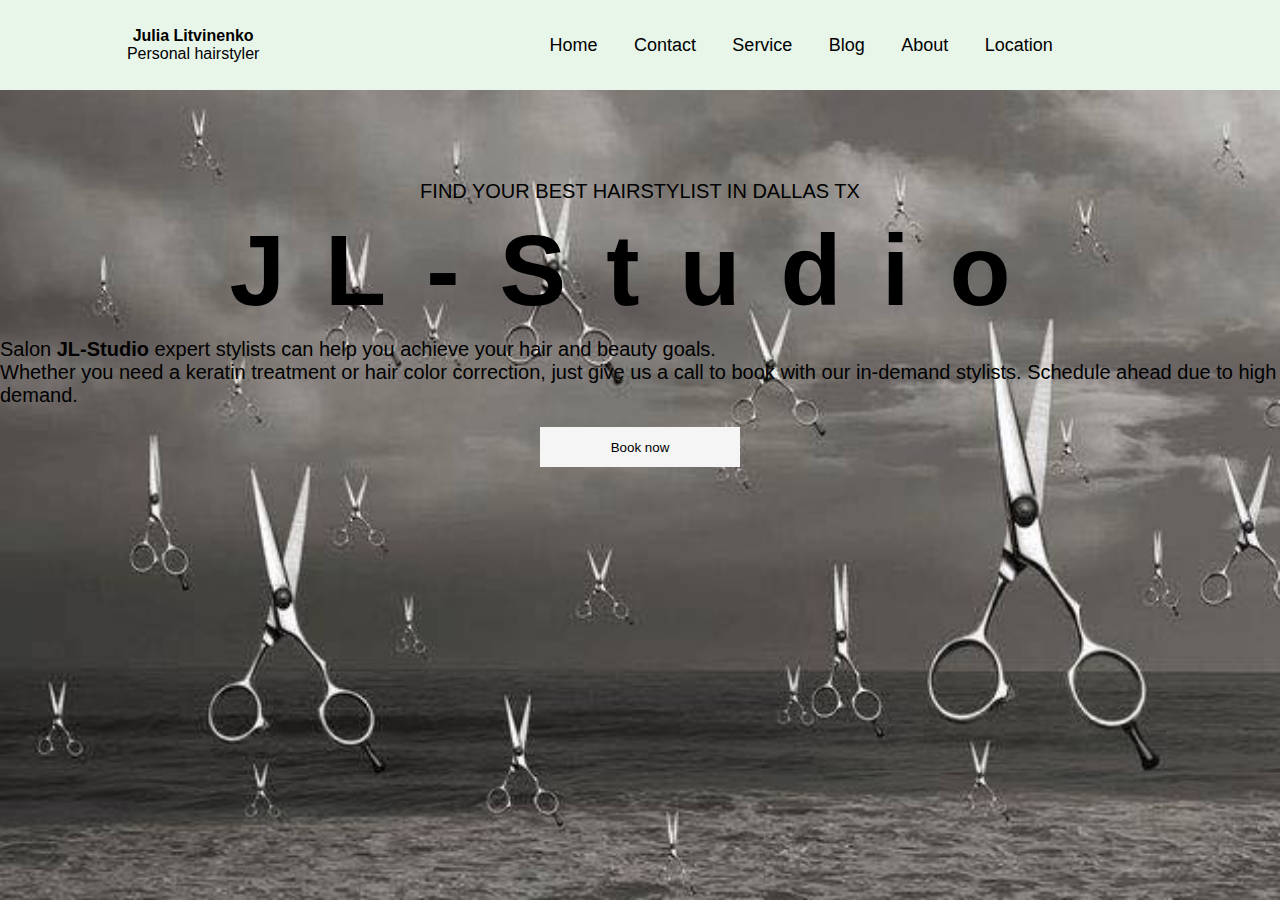
<file: Lesson-5/index.html>
<!DOCTYPE html>
<html lang="en">
<head>
    <meta charset="UTF-8">
    <title>JL-Studio</title>
    <link rel="stylesheet" href="style.css">
</head>
<body>
<header>
    <div>
        <h4>Julia Litvinenko</h4>
        <p>Personal hairstyler</p>
    </div>
    <nav>
        <ul>
            <li> <a href="#">Home</a></li>
            <li> <a href="#">Contact</a></li>
            <li> <a href="#">Service</a></li>
            <li> <a href="#">Blog</a></li>
            <li> <a href="#">About</a></li>
            <li> <a href="#">Location</a></li>
        </ul>
    </nav>
</header>
<section>
    <p class="first-text">FIND YOUR BEST HAIRSTYLIST IN DALLAS TX</p>
    <h1>JL-Studio</h1>
    <p>Salon <b>JL-Studio</b> expert stylists can help you achieve your hair and beauty goals.
       <br> Whether you need a keratin treatment or hair color correction, just give us a call to book with our in-demand stylists. Schedule ahead due to high demand.</p>
    <button>Book now</button>
</section>

</body>
</html>
</file>
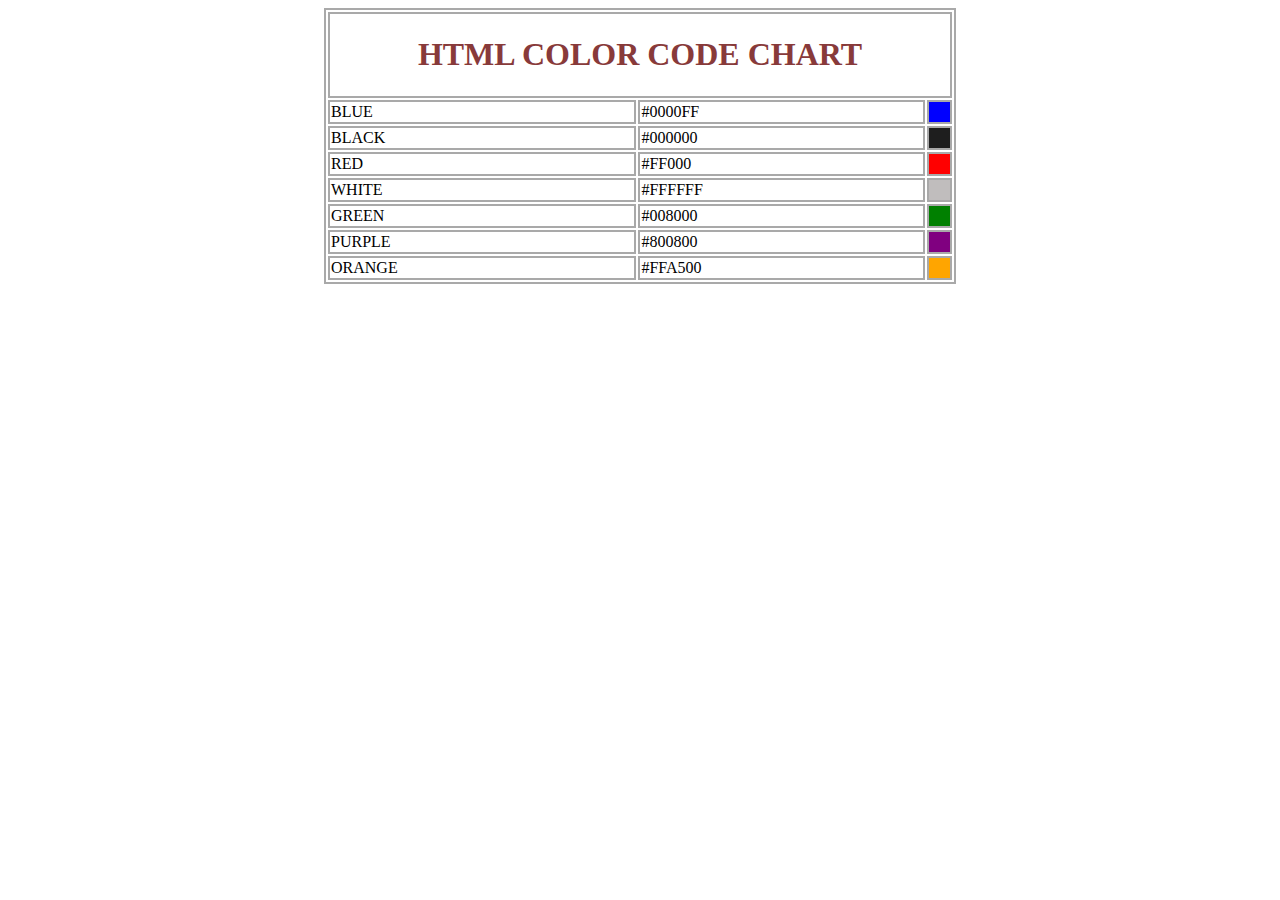
<file: Homework-Lesson-12.html>
<!DOCTYPE html>
<html lang="en" xmlns="http://www.w3.org/1999/html">
<head>
    <meta charset="UTF-8">
    <title>Color</title>
    <style>
        table,  tr, td {
            border: 2px darkgrey solid;
            border-collapse: revert;
        }
    </style>
</head>
<body>
<table style="width: 50%; margin: 0 auto">
<tr>
    <td colspan="3">
        <h1 style="text-align: center; color: #883a3a">HTML COLOR CODE CHART</h1>
    </td>
</tr>
<tr>
    <td>BLUE</td>
    <td>#0000FF</td>
    <td style="background-color: blue"></td>
</tr>
<tr>
    <td>BLACK</td>
    <td>#000000</td>
    <td style="background-color: #1E1E1E"></td>
</tr>
<tr>
    <td>RED</td>
    <td>#FF000</td>
    <td style="background-color: red"></td>
</tr>
<tr>
    <td>WHITE</td>
    <td>#FFFFFF</td>
    <td style="background-color: #C0BDBD"></td>
</tr>
<tr>
    <td>GREEN</td>
    <td>#008000</td>
    <td style="background-color: green"></td>
</tr>
<tr>
    <td>PURPLE</td>
    <td>#800800</td>
    <td style="background-color: purple"></td>
</tr>
<tr>
    <td>ORANGE</td>
    <td>#FFA500</td>
    <td style="background-color: orange"></td>
</tr>
</table>
</body>
</html>
</file>
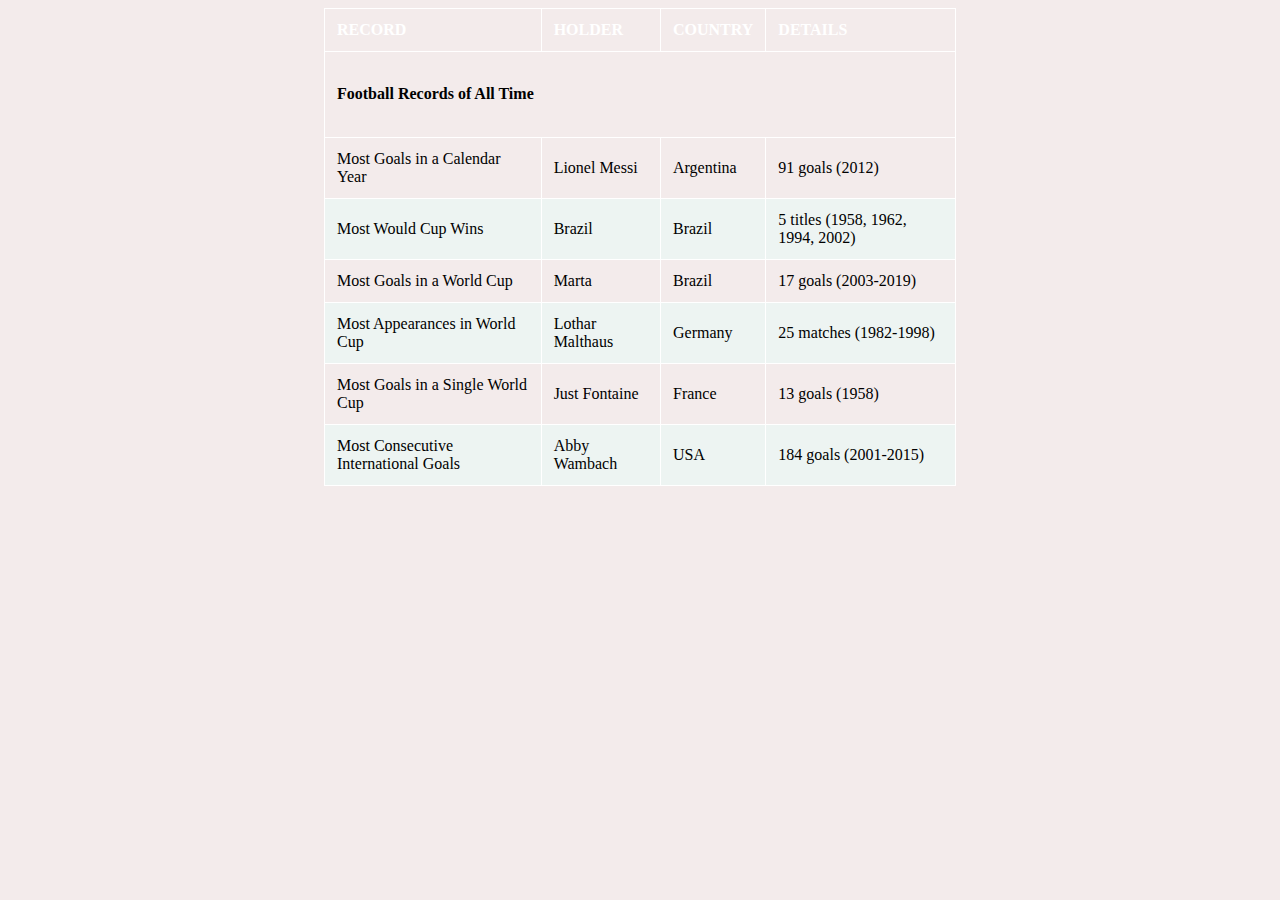
<file: HW-Lesson12.2.html>
<!DOCTYPE html>
<html lang="en">
<head>
    <meta charset="UTF-8">
    <title>Football</title>
    <style>
        body{
            background-color: #f3ebeb;
        }
        table, th, td {
            border: 1px solid white;
            border-collapse: collapse;
            justify-content: center;
        }
        th, td {
            text-align: left;
            padding: 12px;
        }
        tr:nth-child(even){
            background-color: #edf4f2;
        }
        tbody tr:hover{
            background-color: lightblue;
        }

    </style>
</head>
<body>
<table style="width: 50%; margin: 0 auto">
    <tr>
        <td colspan="4"><h4>Football Records of All Time</h4></td>
    </tr>
    <thead>
    <tr>
        <th style="color: white">RECORD</th>
        <th style="color: white">HOLDER</th>
        <th style="color: white">COUNTRY</th>
        <th style="color: white">DETAILS</th>
    </tr>
    </thead>
    <tbody>
    <tr>
        <td>Most Goals in a Calendar Year</td>
        <td>Lionel Messi
        <td>Argentina</td>
        <td>91 goals (2012)</td>
    </tr>
    <tr>
        <td>Most Would Cup Wins</td>
        <td>Brazil</td>
        <td>Brazil</td>
        <td>5 titles (1958, 1962, 1994, 2002)</td>
    </tr>
    <tr>
        <td>Most Goals in a World Cup</td>
        <td>Marta</td>
        <td>Brazil</td>
        <td>17 goals (2003-2019)</td>
    </tr>
    <tr>
        <td>Most Appearances in World Cup</td>
        <td>Lothar Malthaus</td>
        <td>Germany</td>
        <td>25 matches (1982-1998)</td>
    </tr>
    <tr>
        <td>Most Goals in a Single World Cup</td>
        <td>Just Fontaine</td>
        <td>France</td>
        <td>13 goals (1958)</td>
    </tr>
    <tr>
        <td>Most Consecutive International Goals</td>
        <td>Abby Wambach</td>
        <td>USA</td>
        <td>184 goals (2001-2015)</td>
    </tr>
    </tbody>
</table>



</body>
</html>
</file>
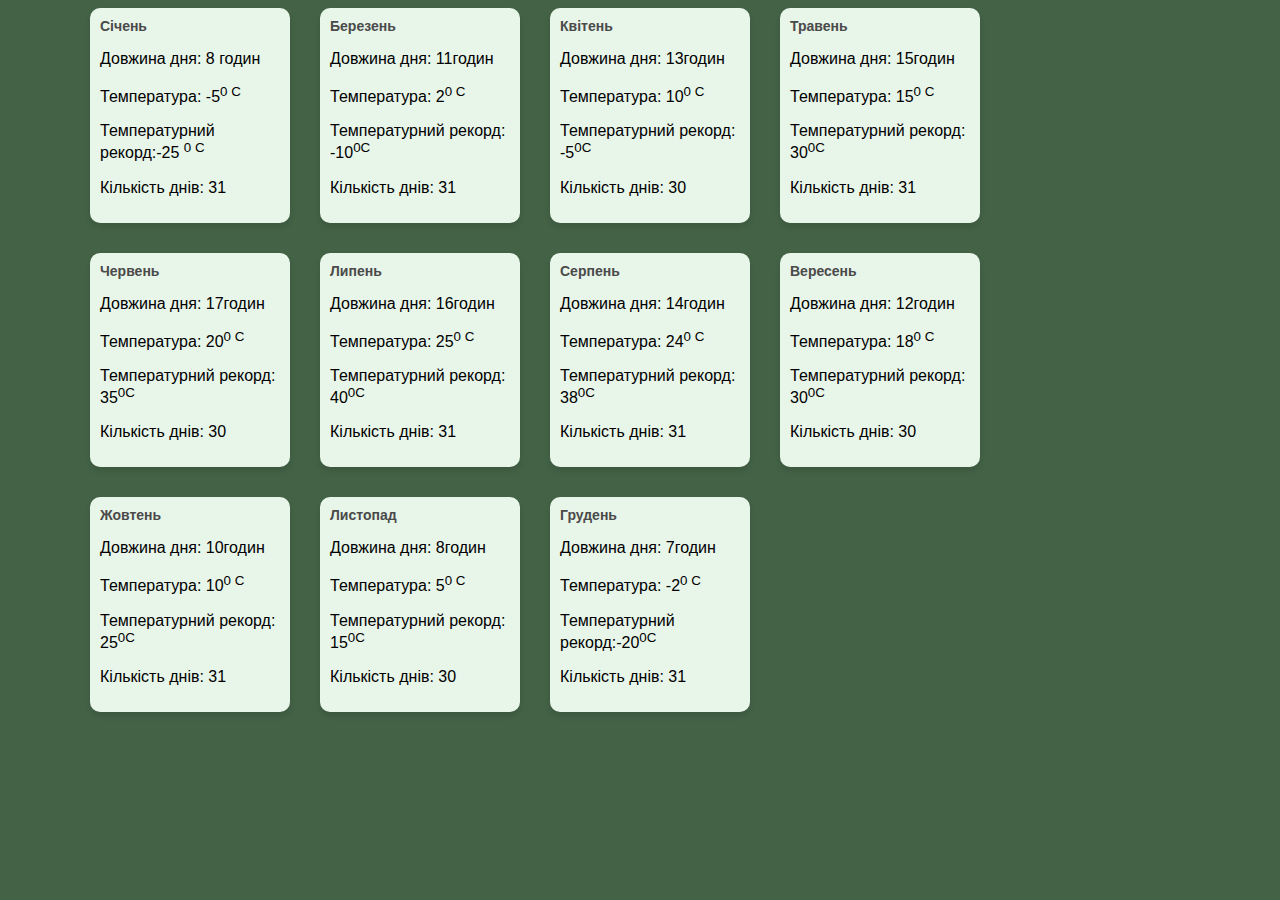
<file: Lesson-3.html>
<!DOCTYPE html>
<html lang="en" xmlns="http://www.w3.org/1999/html">
<head>
    <meta charset="UTF-8">
    <title>Monthly information</title>
    <style>
        body{
            background-color: #436246;
            font-family: Arial, sans-serif;
            display: flex;
            justify-content: center;
            align-items: center;
            min-width: 100vh;
            margin: 10;
        }
        .container {
            display: flex;
            flex-wrap: wrap;
            gap: 30px;
            max-width: 1100px;
        }
        .card{
            background-color: #e8f5e9;
            padding: 10px;
            border-radius: 10px;
            box-shadow: 0 4px 6px rgba(0,0,0,0.1);
            width: 200px;
            box-sizing: border-box;
        }
        .card h3{
            margin: 0;
            margin-bottom: 10px;
            font-size: 14px;
            color: #4a4a4a;
        }
    </style>

</head>
<body>
<div class="container"</div>
    <div class="card"</div>
    <h3>Січень</h3>
        <p>Довжина дня: 8 годин</p>
<p>Температура: -5<sup>0 C</p>
<p>Температурний рекорд:-25 <sup>0 C </p>
<p>Кількість днів: 31</p>
</div>
<div class="card">
<h3>Березень</h3>
<p>Довжина дня: 11годин</p>
<p>Температура: 2<sup>0 C</p>
    <p>Температурний рекорд: -10<sup>0C </p>
<p>Кількість днів: 31 </p>
</div>
<div class="card">
    <h3>Квітень</h3>
    <p>Довжина дня: 13годин</p>
    <p>Температура: 10<sup>0 C</p>
    <p>Температурний рекорд: -5<sup>0C </p>
    <p>Кількість днів: 30 </p>
</div>
<div class="card">
    <h3>Травень</h3>
    <p>Довжина дня: 15годин</p>
    <p>Температура: 15<sup>0 C</p>
    <p>Температурний рекорд: 30<sup>0C </p>
    <p>Кількість днів: 31 </p>
</div>
<div class="card">
    <h3>Червень</h3>
    <p>Довжина дня: 17годин</p>
    <p>Температура: 20<sup>0 C</p>
    <p>Температурний рекорд: 35<sup>0C </p>
    <p>Кількість днів: 30 </p>
</div>
<div class="card">
    <h3>Липень</h3>
    <p>Довжина дня: 16годин</p>
    <p>Температура: 25<sup>0 C</p>
    <p>Температурний рекорд: 40<sup>0C </p>
    <p>Кількість днів: 31</p>
</div>
<div class="card">
    <h3>Серпень</h3>
    <p>Довжина дня: 14годин</p>
    <p>Температура: 24<sup>0 C</p>
    <p>Температурний рекорд: 38<sup>0C </p>
    <p>Кількість днів: 31</p>
</div>
<div class="card">
    <h3>Вересень</h3>
    <p>Довжина дня: 12годин</p>
    <p>Температура: 18<sup>0 C</p>
    <p>Температурний рекорд: 30<sup>0C </p>
    <p>Кількість днів: 30</p>
</div>
<div class="card">
    <h3>Жовтень</h3>
    <p>Довжина дня: 10годин</p>
    <p>Температура: 10<sup>0 C</p>
    <p>Температурний рекорд: 25<sup>0C </p>
    <p>Кількість днів: 31</p>
</div>
<div class="card">
    <h3>Листопад</h3>
    <p>Довжина дня: 8годин</p>
    <p>Температура: 5<sup>0 C</p>
    <p>Температурний рекорд: 15<sup>0C </p>
    <p>Кількість днів: 30</p>
</div>
<div class="card">
    <h3>Грудень</h3>
    <p>Довжина дня: 7годин</p>
    <p>Температура: -2<sup>0 C</p>
    <p>Температурний рекорд:-20<sup>0C </p>
    <p>Кількість днів: 31</p>
</div>
</div>
</body>
</html>
</file>
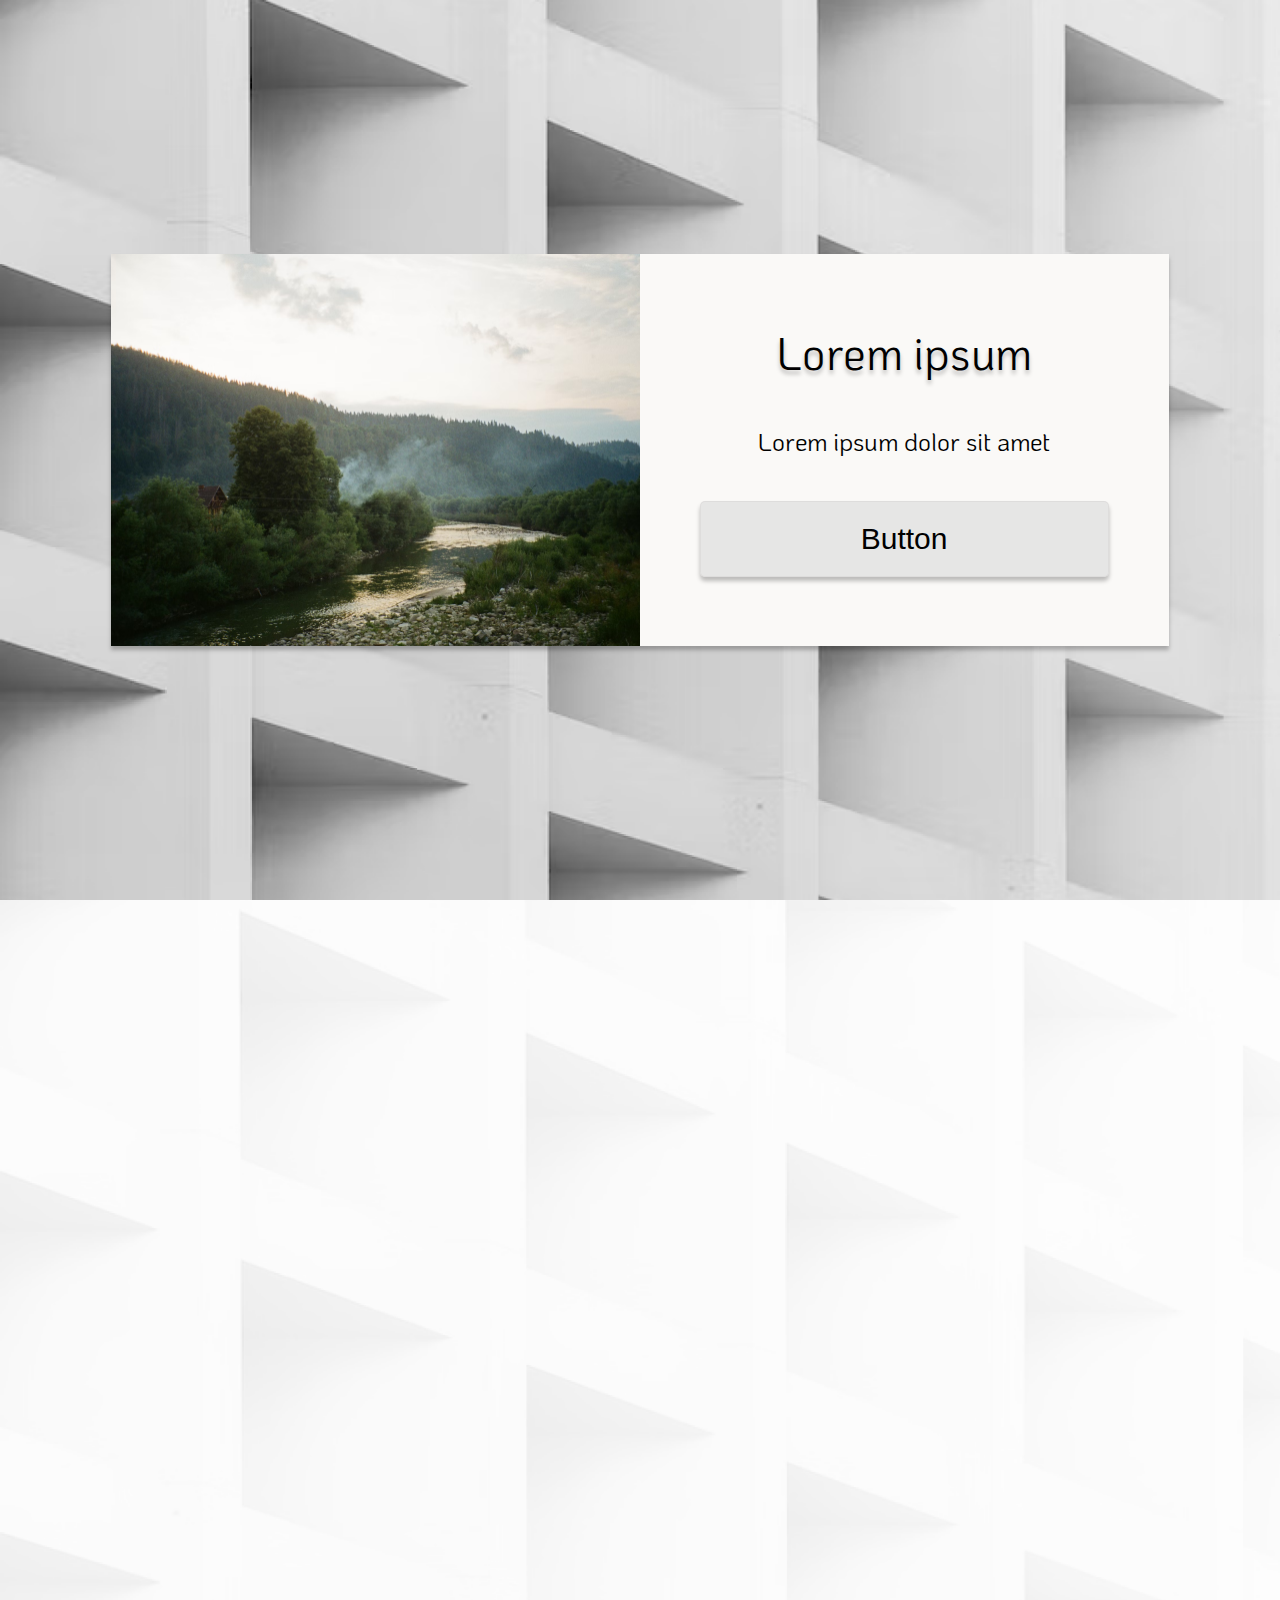
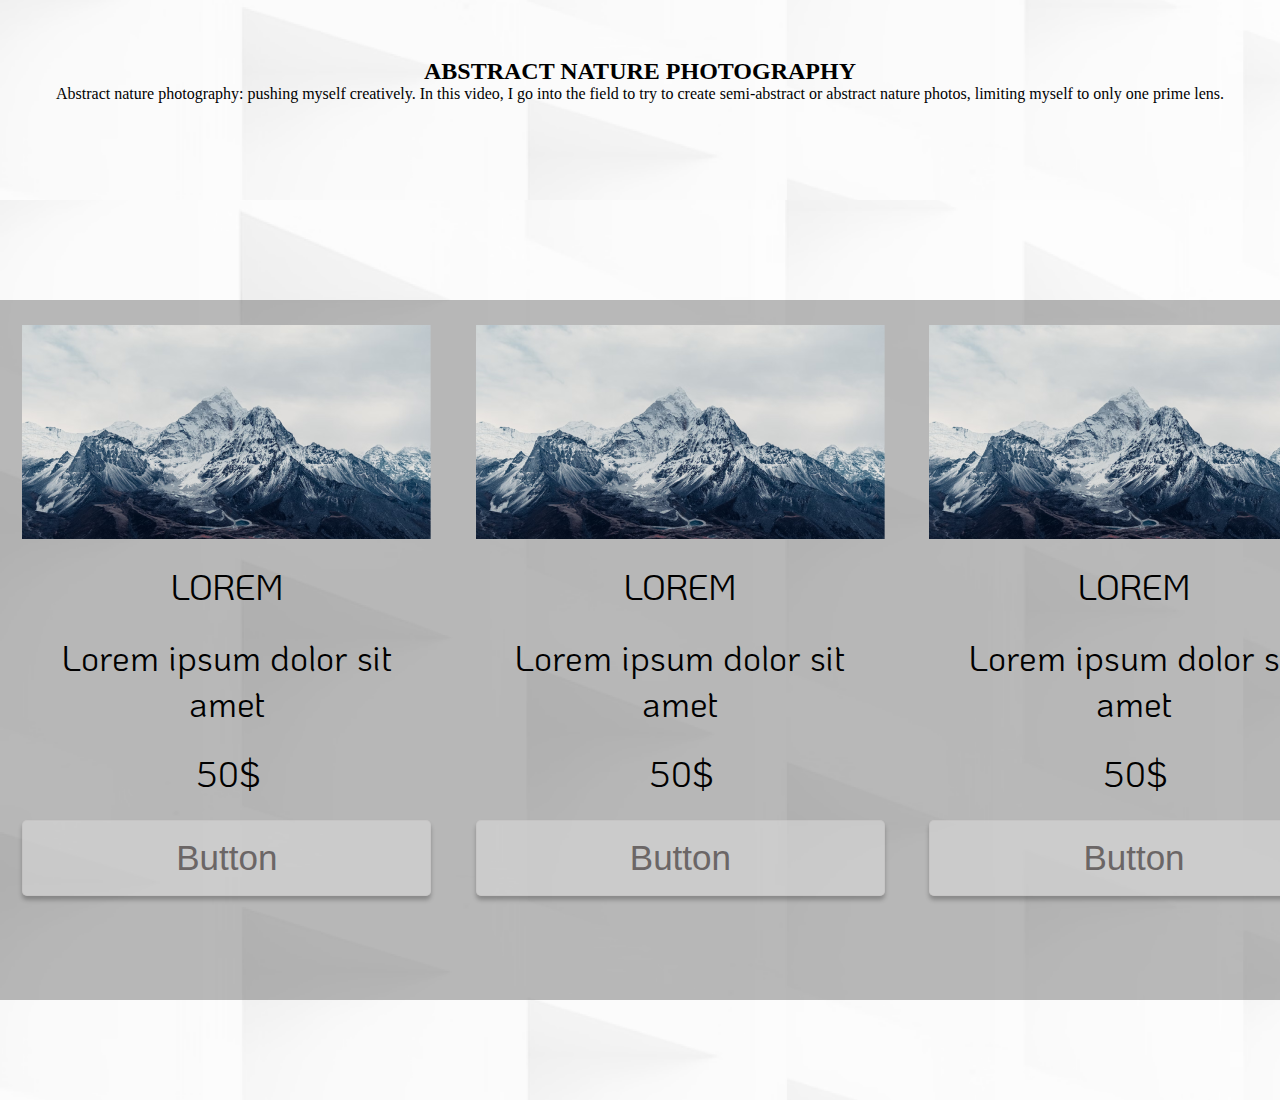
<file: lesson-7.1.html>
<!DOCTYPE html>
<html lang="en">
<head>
    <meta charset="UTF-8">
    <title>Title</title>
    <link rel="stylesheet" href="style.css">

</head>
<body>
<section class="top-section">
    <div class="Lorem-ipsum">
        <img src="img/image3.png" alt="image3">
        <div>
            <h2>Lorem ipsum</h2>
            <p>Lorem ipsum dolor sit amet</p>
            <button>Button</button>
        </div>

    </div>
</section>
<section class="center">
    <iframe width="949" height="533" src="https://www.youtube.com/embed/Z_QbY2XUAi8?si=nV9_QZ7cz8hESGof" title="YouTube video player" frameborder="0" allow="accelerometer; autoplay; clipboard-write; encrypted-media; gyroscope; picture-in-picture; web-share" referrerpolicy="strict-origin-when-cross-origin" allowfullscreen></iframe>
    <h2>ABSTRACT NATURE PHOTOGRAPHY</h2>
    <p>
        Abstract nature photography: pushing myself creatively. In this video, I go into the field to try to create semi-abstract or abstract nature photos, limiting myself to only one prime lens.
    </p>
</section>
<section class="bottom">
    <div class="card">
        <img src="img/Rectangle13.png" alt="img">
        <h3>LOREM</h3>
        <p>Lorem ipsum dolor sit amet</p>
        <p class="price">50$</p>
        <button>Button</button>
    </div>
    <div class="card">
        <img src="img/Rectangle13.png" alt="img">
        <h3>LOREM</h3>
        <p>Lorem ipsum dolor sit amet</p>
        <p class="price">50$</p>
        <button>Button</button>
    </div>
    <div class="card">
        <img src="img/Rectangle13.png" alt="img">
        <h3>LOREM</h3>
        <p>Lorem ipsum dolor sit amet</p>
        <p class="price">50$</p>
        <button>Button</button>
    </div>
</section>

</body>
</html>
</file>
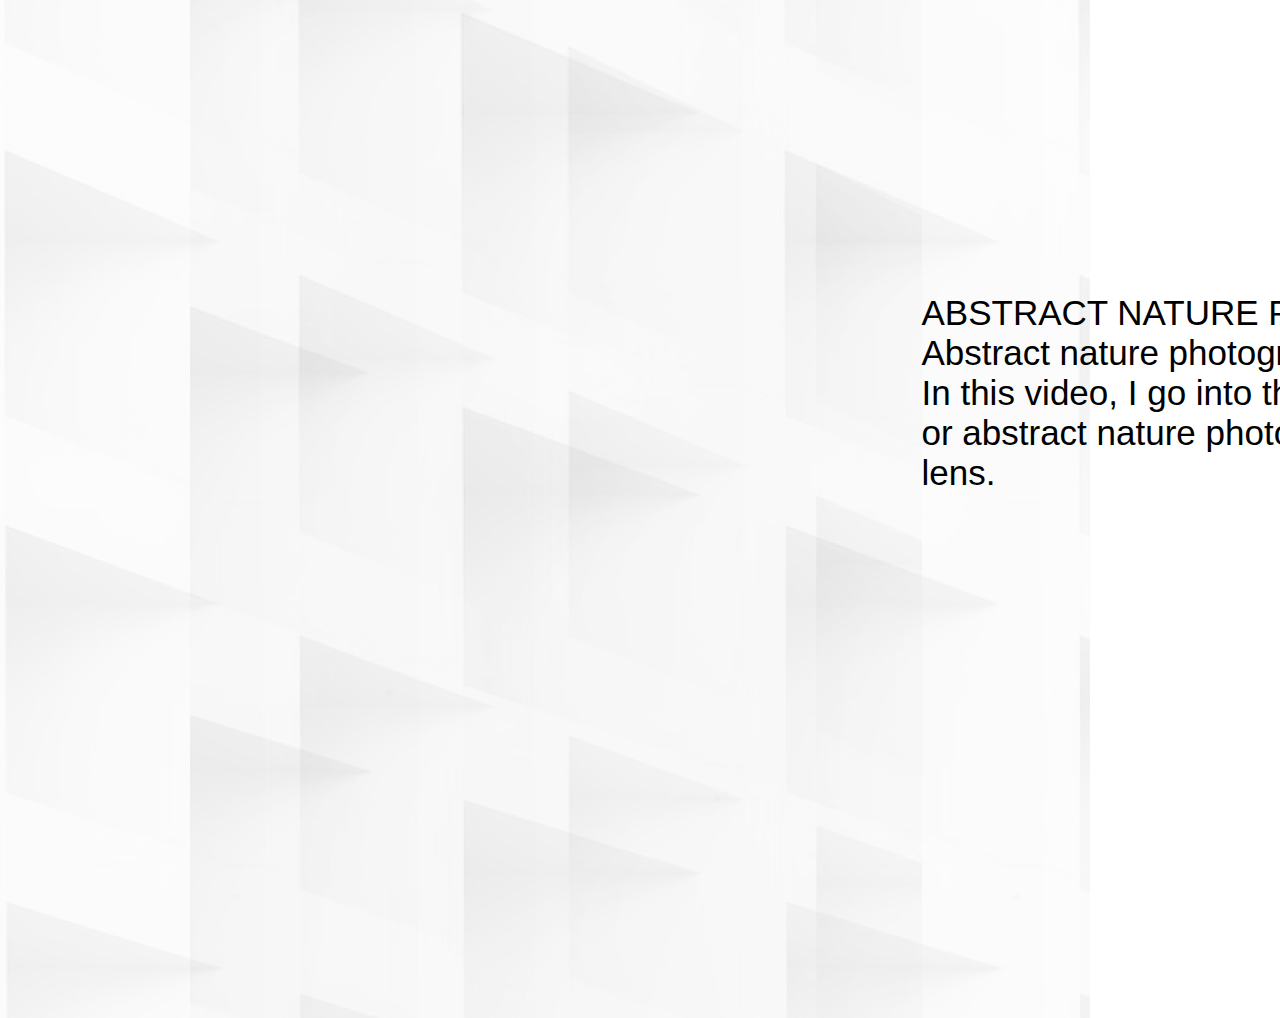
<file: Lesson-7.2.html>
<!DOCTYPE html>
<html lang="en">
<head>
    <meta charset="UTF-8">
    <title>Video</title>
    <link rel="stylesheet" href="style1.css">
    <style>
        body{
            display: flex;
            justify-content: center;
            align-items: center;
        }
        p{
            width: 50%;
        }
    </style>
</head>
<section class="top-section">
    <img src="img/image2.png" alt="image3">
    <div>
        <video>
            <iframe src="https://www.youtube.com/embed/Z_QbY2XUAi8?si=gprGLSAhCy4nP0Qb" title="YouTube video player" frameborder="0" allow="accelerometer; autoplay; clipboard-write; encrypted-media; gyroscope; picture-in-picture; web-share" referrerpolicy="strict-origin-when-cross-origin" allowfullscreen></iframe>
        </video>
        <p>
            ABSTRACT NATURE PHOTOGRAPHY
            <br> Abstract nature photography: pushing myself creatively. <br> In this video, I go into the field to try to create semi-abstract or abstract nature photos, limiting myself to only one prime lens.
        </p>
        <iframe width="560" height="315" src="https://www.youtube.com/embed/Z_QbY2XUAi8?si=gprGLSAhCy4nP0Qb" title="YouTube video player" frameborder="0" allow="accelerometer; autoplay; clipboard-write; encrypted-media; gyroscope; picture-in-picture; web-share" referrerpolicy="strict-origin-when-cross-origin" allowfullscreen></iframe>
    </div>
</section>

</body>
</html>
</file>
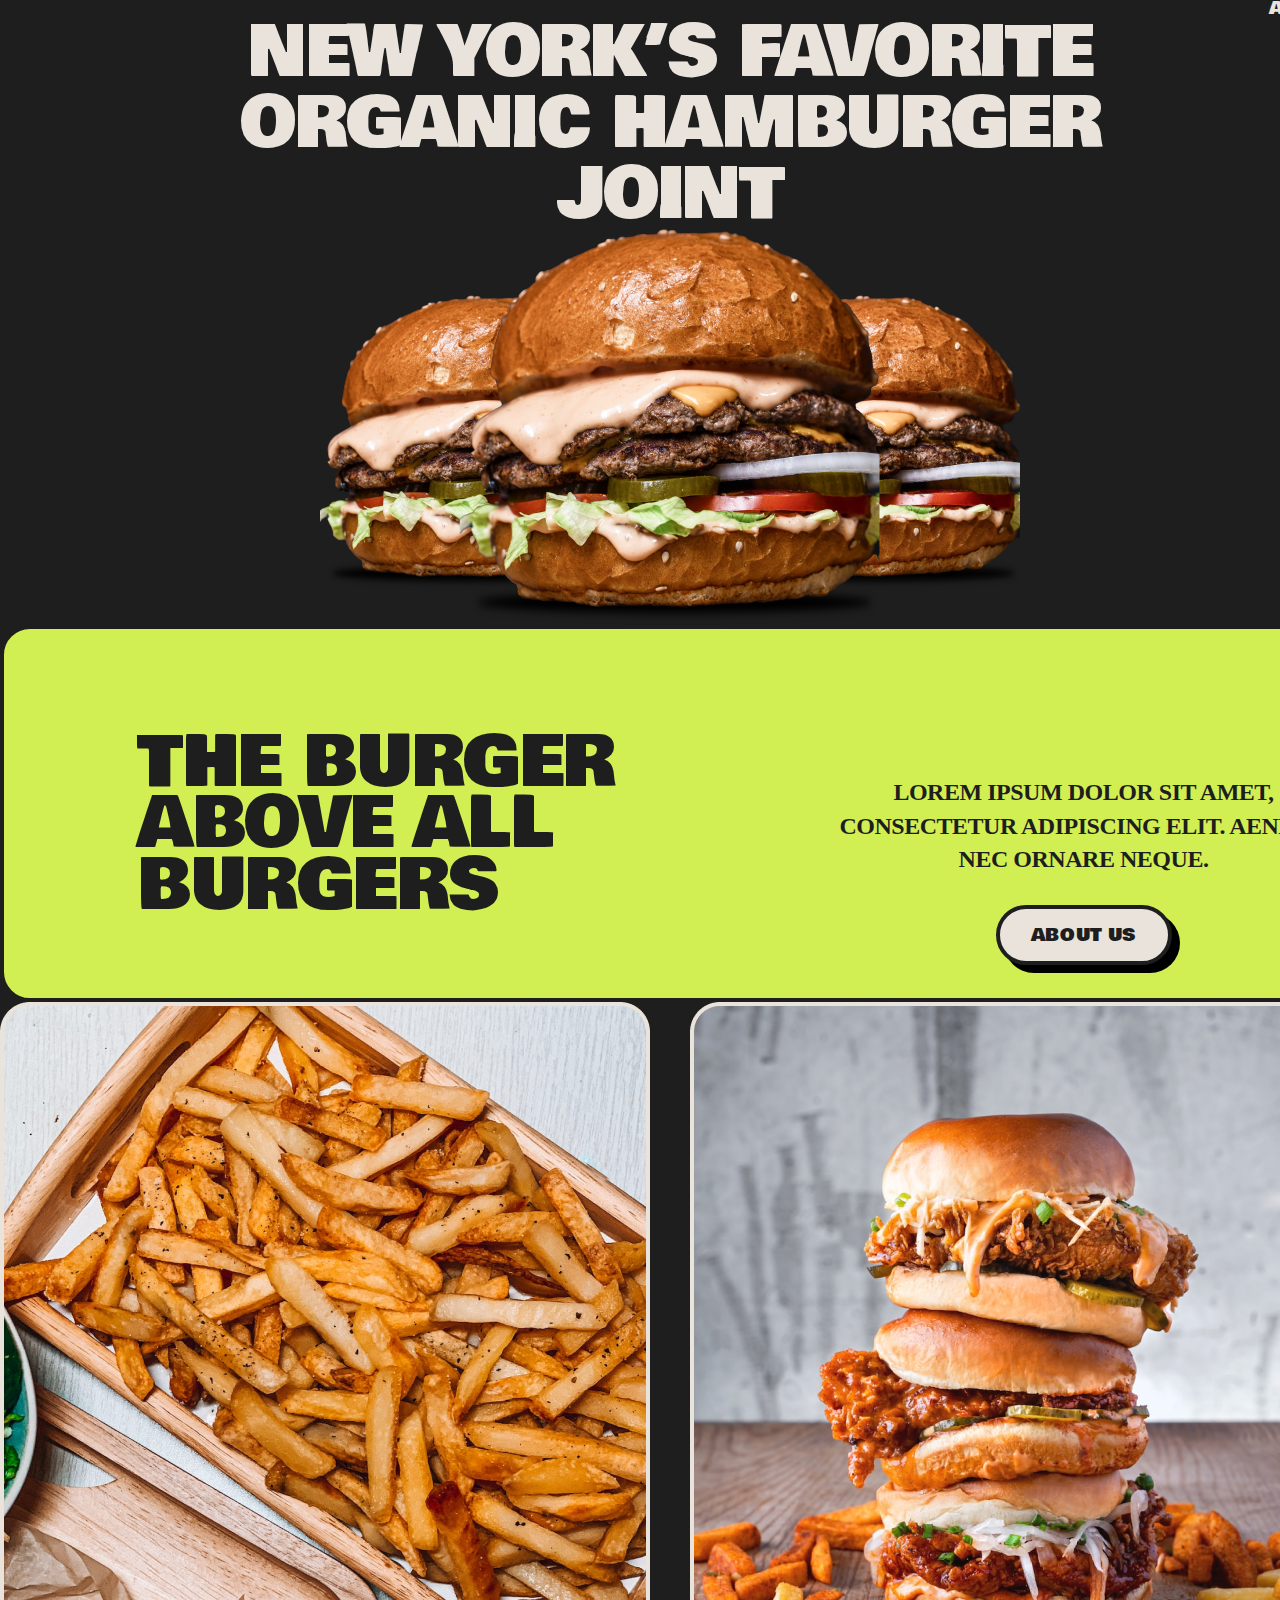
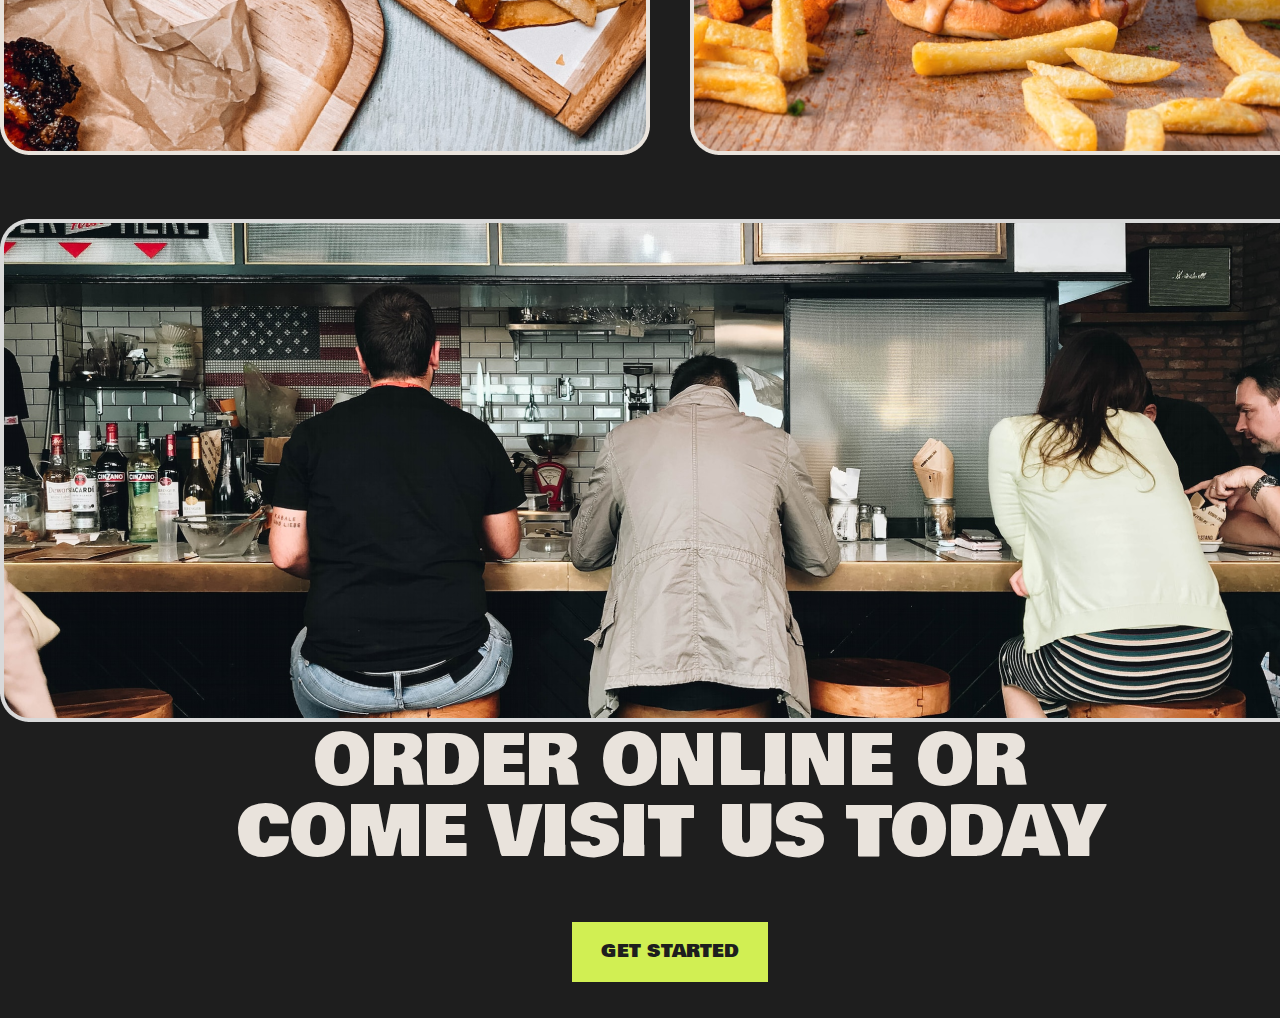
<file: lesson11.html>
<!DOCTYPE html>
<html lang="en">
<head>
    <meta charset="UTF-8">
    <title>Title</title>
    <style>
        @import url('https://fonts.googleapis.com/css2?family=Bowlby+One&display=swap');
        body{
            background: #1E1E1E;
            margin: 0;
            padding: 0;
            box-sizing: border-box;
        }
        .w-1340{
            width: 1340px;
            margin: 0 auto;
        }
        .w-1340 p{
            color: #E9E3DC;
            text-align: center;
            font-family: "Bowlby One";
            font-size: 70px;
            font-style: normal;
            font-weight: 400;
            line-height: 101.896%; /* 71.328px */
            text-transform: uppercase;
            width: 895px;
            text-align: center;
            margin: 0 auto;
        }
        .button-menu{
            color: #E9E3DC;
            font-family: "Bowlby One";
            font-size: 18px;
            font-style: normal;
            font-weight: 400;
            line-height: 96.896%; /* 17.441px */
            text-transform: uppercase;
            display: flex;
            justify-content: right;

        }
        .organic-hamburger{
            color: #E9E3DC;
            text-align: center;
            font-family: "Bowlby One" sans-serif;
            font-size: 107.088px;
            font-style: normal;
            font-weight: 400;
            line-height: 88.896%; /* 95.198px */
            letter-spacing: -2.142px;
            text-transform: uppercase;
            margin: 92px 170px 93px auto;
            display: flex;
        }
        .burger{
            display: flex;
            justify-content: center;
            align-items: center;
        }
        .w-1340 button{
            width: 196px;
            height: 60px;
            flex-shrink: 0;
            background: #D1EF53;
            color: #1E1E1E;
            text-align: center;
            font-family: "Bowlby One";
            font-size: 18px;
            font-style: normal;
            font-weight: 400;
            line-height: 96.896%; /* 17.441px */
            text-transform: uppercase;
            margin: 54px auto 36px auto;
            border: none;
            display: block;
        }
        .foto{
            display: flex;
            justify-content: space-between;
            margin-bottom: 64px;
        }
        .about-us{
            border-radius: 30px;
            border: 4px solid #1E1E1E;
            background: #D1EF53;
            width: 1340px;
            height: 369px;
            display: flex;
            justify-content: center;
            align-items: center;
        }
        .about-us button{
            border: 4px solid #1E1E1E;
            background: #E9E3DC;

            /* DropShadow */
            box-shadow: 8px 8px 0px 0px #000;
            width: 176px;
            height: 60px;
            flex-shrink: 0;
        }
        .about-us>p{
            color: #1E1E1E;
            font-family: "Bowlby One", sans-serif;
            font-size: 70px;
            font-style: normal;
            font-weight: 400;
            line-height: 88.896%; /* 62.228px */
            letter-spacing: -1.4px;
            text-transform: uppercase;
            width: 553px;
            text-align: left;
            margin-top: 20px;
        }
        .about-us div{
            width: 521px;
            height: 75px;
            flex-shrink: 0;
            display: flex;
            align-items: flex-start;
            flex-direction: column;
        }
        .about-us div p{
            color: #1E1E1E;
            font-family: Inter;
            font-size: 24px;
            font-style: normal;
            font-weight: 600;
            line-height: 139.896%; /* 33.575px */
            letter-spacing: -0.48px;
            width: 521px;
            height: 75px;
            flex-shrink: 0;
        }
    </style>
</head>
<body>
<div class="w-1340">
    <div class="button-menu">About</div>
    <p class="organic-hamburger">NEW YORK’S FAVORITE ORGANIC HAMBURGER JOINT</p>
    <div class="burger">
        <img src="img/Burgers.png" alt="Lorem">
    </div>
    <div class="about-us">
        <p>the burger above all burgers</p>
        <div>
            <p>Lorem ipsum dolor sit amet, consectetur adipiscing elit. Aenean nec ornare neque.</p>
            <button class="about-us">About Us</button>
        </div>
    </div>
    <div class="foto">
    <img src="img/Rectangle17.png" alt="">
    <img src="img/Rectangle16.png" alt="">
    </div>
    <img src="img/Rectangle21.png" alt="Lorem">
<p>order online or come visit us today</p>
<button>Get Started</button>
</div>
</body>
</html>
</file>
<file: Lesson-5/style.css>
*{
    margin: 0;
    padding: 0;
    box-sizing: border-box;
}

header{
    font-family: "Roboto", sans-serif;
    height: 10vh;
    background-color: #e8f5e9;
    display: flex;
    justify-content: space-around;
    align-items: center;
}
header nav{
    width: 50%;
}
nav ul{
    width: 90%;
    list-style-type: none;
    display: flex;
    justify-content: space-evenly;
}
header nav ul a{
    text-decoration: none;
    color: black;
    font-size: 18px;
}
header nav ul a:hover {
    color: gold;
    transition: 1s;
}
header div{
    text-align: center;
}
section {
    font-family: "Roboto", sans-serif;
    height: 90vh;
    background-image: url("449086108_3763359963898369_1248760481340219417_n.jpg");
    background-size: cover;
    display: flex;
    justify-content: flex-start;
    align-items: center;
    flex-direction: column;
}
.first-text{
    margin-top: 10vh;
}
section p{
    font-size: 20px;
}
section h1{
    font-size: 100px;
    letter-spacing: 40px;
    margin: 10px 0;
}
section button{
    width: 200px;
    height: 40px;
    margin-top: 20px;
    background-color: whitesmoke;
    color: black;
    border: none;


}
</file>
<file: style.css>
@import url('https://fonts.googleapis.com/css2?family=KoHo:ital,wght@0,200;0,300;0,400;0,500;0,600;0,700;1,200;1,300;1,400;1,500;1,600;1,700&display=swap');
*{
    margin: 0;
    padding: 0;
    box-sizing: border-box;
}
.top-section{
    height: 100vh;
    background: url("img/image5.png");
    background-size: cover;
    display: flex;
    justify-content: center;
    align-items: center;
}
.Lorem-ipsum{
    width: 1058.4px;
    height: 392.8px;
    background: #FAF9F7;
    box-shadow: 0px 4px 4px 0px rgba(0, 0, 0, 0.25);
    display: flex;
}
.Lorem-ipsum div{
    width: 50%;
    height: 100%;
    display: flex;
    flex-direction: column;
    justify-content: center;
    align-items: center;
    gap: 44px;
    font-family: 'KoHo', sans-serif;
}
.Lorem-ipsum div h2{
    color: #000;
    text-shadow: 0px 4px 4px rgba(0, 0, 0, 0.25);
    font-size: 45px;
    font-style: normal;
    font-weight: 400;
    line-height: normal;
}
.Lorem-ipsum div p{
    color: #000;
    font-size: 25px;
    font-style: normal;
    font-weight: 400;
    line-height: normal;
}
.Lorem-ipsum button{
    width: 409px;
    height: 76px;
    flex-shrink: 0;
    border-radius: 5px;
    border: 1px solid rgba(156, 152, 152, 0.10);
    background: rgba(217, 217, 217, 0.60);
    box-shadow: 0px 4px 4px 0px rgba(0, 0, 0, 0.25);
    font-size: 30px;
}
.center{
    min-height: 100vh;
    background-image: url(img/image2.png);
    background-size: cover;
    display: flex;
    justify-content: center;
    align-items: center;
    flex-direction: column;
    padding: 105px 0 87px 0;
}
.center h2
.center p{
    color: #000;
    font-family: "KoHo", sans-serif;
    font-size: 35px;
    font-style: normal;
    font-weight: 400;
    line-height: normal;
    width: 949px;
}
.center iframe{
    margin-bottom: 110px;
}
.bottom{
    min-height: 100vh;
    background-image: url(img/image2.png);
    background-size: cover;
    display: flex;
    justify-content: space-around;
    align-items: center;
}
.card{
    width: 453.6px;
    height: 700px;
    flex-shrink: 0;
    background: rgba(83, 83, 83, 0.40);
    display: flex;
    justify-content: space-between;
    align-items: center;
    flex-direction: column;
    padding: 25px 22px 104px 22px;
}
.card h3{
    color: #000;
    font-family: 'KoHo', sans-serif;
    font-size: 35px;
    font-style: normal;
    font-weight: 400;
    line-height: normal;
}
.card p{
    color: #000;
    font-family: 'KoHo', sans-serif;
    font-size: 35px;
    font-style: normal;
    font-weight: 400;
    line-height: normal;
    text-align: center;
}
.card button{
    border-radius: 5px;
    border: 1px solid rgba(156, 152, 152, 0.10);
    background: rgba(217, 217, 217, 0.60);
    box-shadow: 0px 4px 4px 0px rgba(0, 0, 0, 0.25);
    width: 409px;
    height: 76px;
    flex-shrink: 0;
    border-radius: 5px;
    border: 1px solid rgba(156, 152, 152, 0.10);
    background: rgba(217, 217, 217, 0.60);
    box-shadow: 0px 4px 4px 0px rgba(0, 0, 0, 0.25);
    color: #6B6666;
    font-family: 'KoHo' sans-serif;
    font-size: 35px;
    font-style: normal;
    font-weight: 400;
    line-height: normal;
}
.price{
    max-width: 62px;
}
</file>
<file: style1.css>
*{
    margin: 0;
    padding: 0;
    box-sizing: border-box;
}
.top-section {
    width: 100vh;
    background: url("img/image2.png");
    background-size: cover;
    display: flex;
    justify-content: center;
    align-items: center;
}
.top-section div iframe {
    width: 900px;
    height: 400px;
    flex-shrink: 0;
    flex-direction: column-reverse;
    justify-content: center;
    align-items: center;
}
.top-section div p{
    width: 949px;
    height: 183px;
    flex-shrink: 0;
    color: #000;
    font-family: "KoHo", sans-serif;
    font-size: 35px;
    font-style: normal;
    font-weight: 200;
    line-height: normal;
{
</file>
